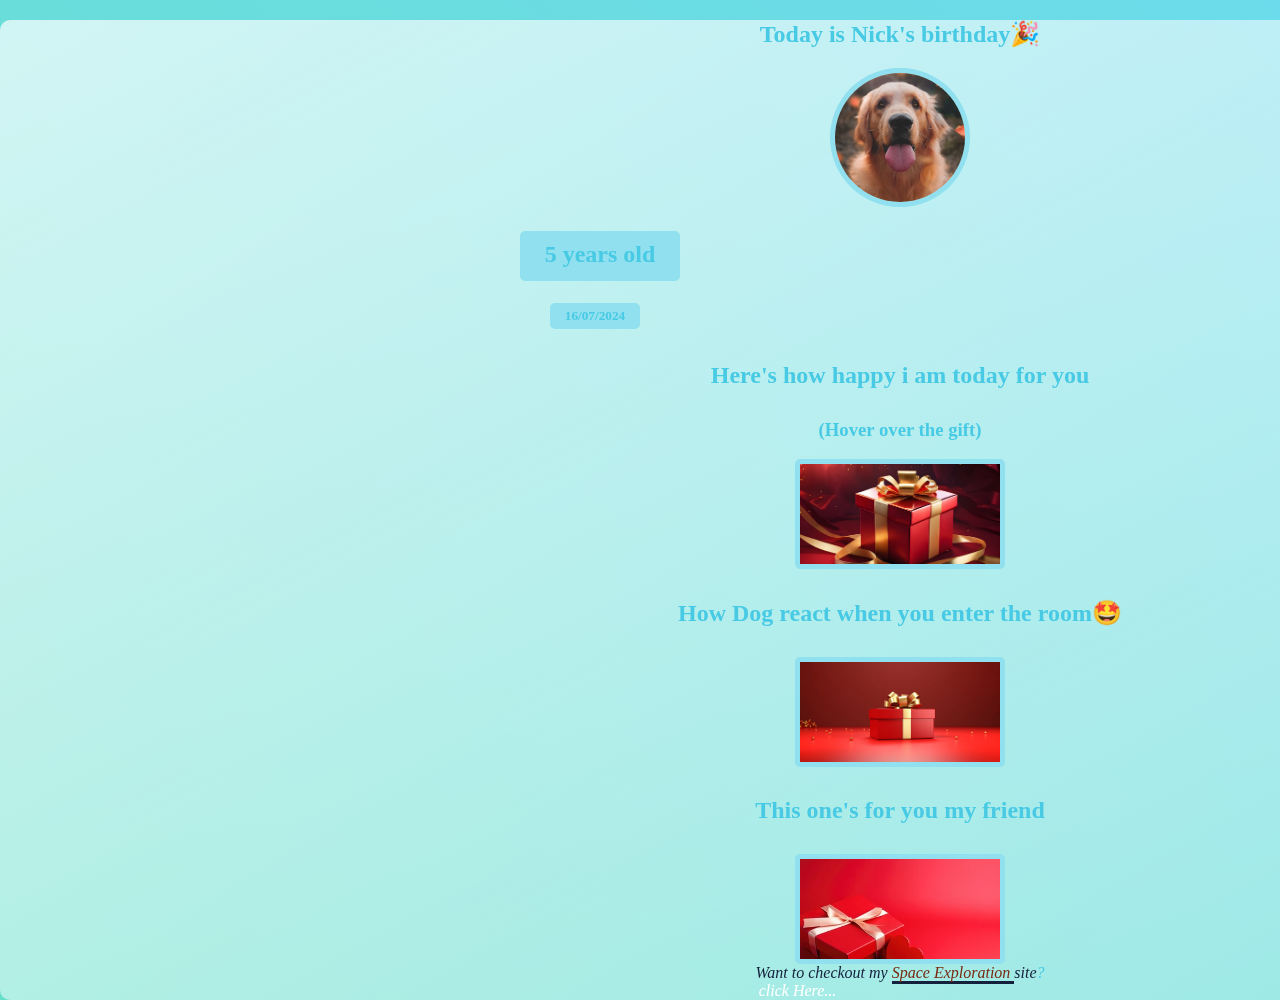
<file: index.html>
<!DOCTYPE html>
<html lang="en">
  <head>
 <link rel="stylesheet" href="style.css">
    <link rel="shortcut icon" href="favicon.ico" type="image/x-icon" />
    <meta charset="UTF-8" />
    <meta name="viewport" content="width=device-width, initial-scale=1.0" />
    <title>BirthDay Gift</title>
  </head>
  <body style="background: linear-gradient(to right top, #65dfc9, #6cdbeb)">
              <div id="glassBackground" style="background: white;width: 200vh; min-height: 100vh; background:linear-gradient(to right bottom, rgba(255, 255, 255, 0.7), rgba(255, 255, 255, 0.3))" >
      <h2 class="birthtext">Today is Nick's birthday🎉</h2>
               <img src="./dog-img.jpg" alt="" class="nick">
                     <h2 class="year">5 years old</h2>
            <h5 class="letterNum"; style="background-color: #90e0ef;">01.11.2022</h5>
          <h2 class="happy">Here's how happy i am today for you</h2>
      
       <h3 class="over">(Hover over the gift)</h3>
             <div class="cat"></div>
           <h2 class="react">How Dog react when you enter the room🤩</h2>
           <div class="people"></div>
           <h2 class="this">This one's for you my friend</h2>
                   <div class="beau-gift"></div>
                   <footer><em><label for="">Want to checkout my</label> <span class="space">Space Exploration </span> <label for="">site</label>?</em></footer>
       <a href="./open.html" class="footer"><i>click Here...</i></a>
     </div>
                 <script src="./script.js"></script>
  </body>
</html>
</file>
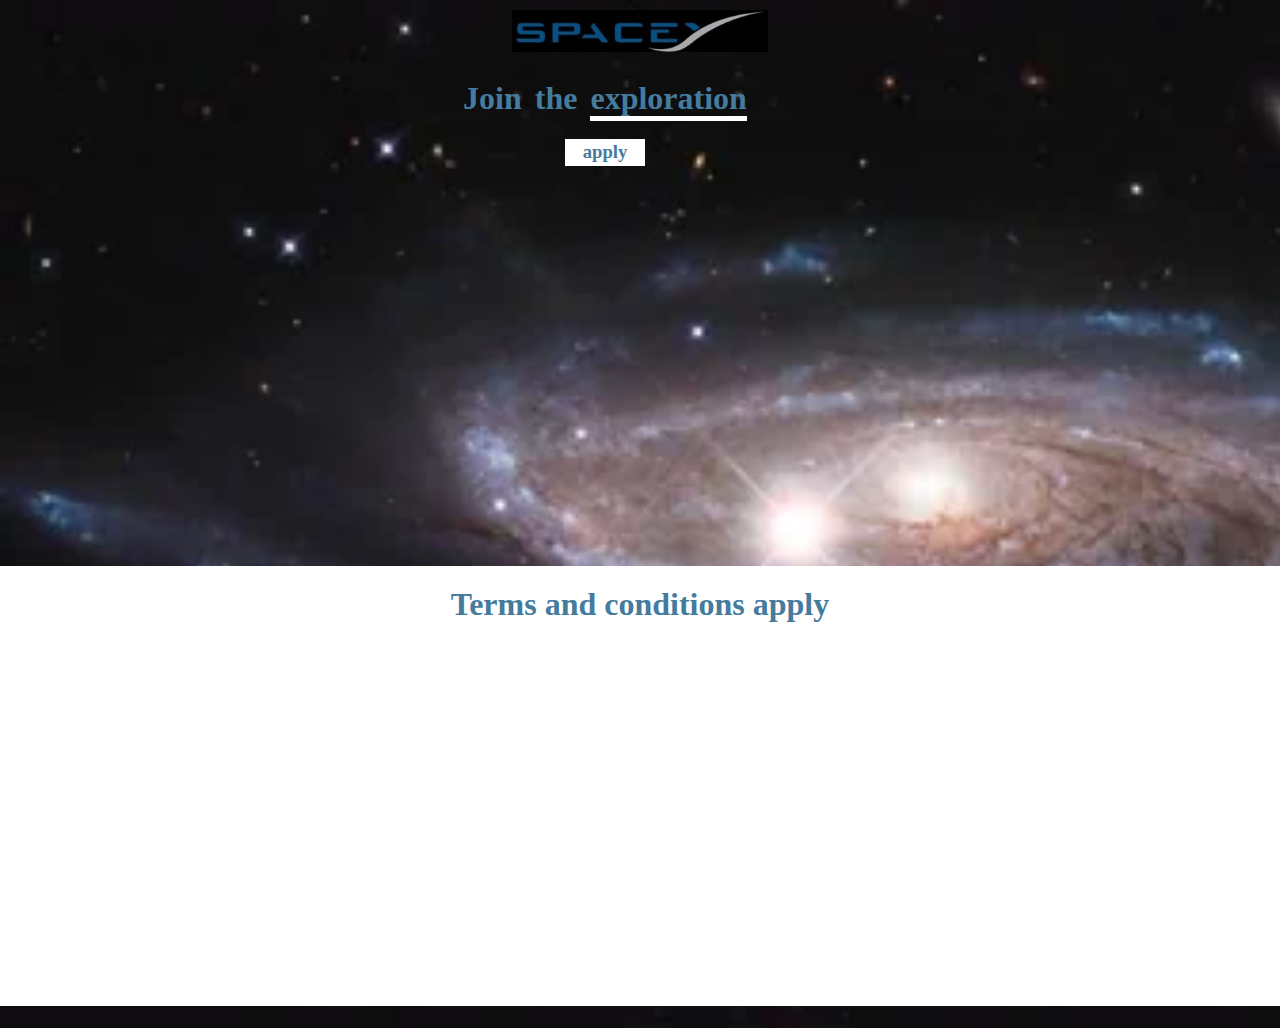
<file: open.html>
<!DOCTYPE html>
<html lang="en">
<head>
    <meta charset="UTF-8">
    <link rel="stylesheet" href="style.css">
    <link rel="shortcut icon" href="favicon.ico" type="image/x-icon">
    <meta name="viewport" content="width=device-width, initial-scale=1.0">
    <title>Document</title>
</head>
<body style="background-image: url(./space.x); background-size: cover; background-position: no repeat; text-align: center;">
      <img src="./steam (3).jpg" alt="" class="spaceX">
      <h1 class="explore">Join the <span class="exploration">exploration</span></h1>
    <a href="">  <h3 class="apply">apply</h3></a>

   <footer> <h1 class="terms">Terms and conditions apply</h1></footer>
</body>
</html>
</file>
<file: style.css>
body {
 text-align: center;
 padding: 0;
 margin: 0;
}
 
label {
   color: #14213d;
}

 em {
  padding: 10px 0 5px 0;
  color: #48cae4;
}

a {
  text-decoration: none;
}
#glassBackground {
   background-color: rgba(255, 255, 255, 0.1);
   backdrop-filter: blur();
   border-radius: 10px;
   margin: auto;
}

.nick {
  border: #90e0ef solid 5px;
  border-radius: 50%;
  width: 130px;
  height: 60%;
}

.birthtext {
    font-family: cursive;   
    color: #48cae4;
}

.year {
    background-color: #90e0ef;
    border-radius: 5px;
    margin-left: 520px;
    color: #48cae4;
    padding: 10px;
    width: 140px;
    height: 30px;
}

.letterNum {
  background-color: #90e0ef;
  margin-left: 550px;
  border-radius: 5px;
  color: #48cae4;
  padding: 5px;
}

.happy {
  font-family: cursive;
  text-align: center;
  color: #48cae4;
  padding: 10px;
}

.over {
    color: #48cae4;
}

.cat {
  background-image: url("./ghy.jpg");
  border:#90e0ef solid 5px;
  background-size:cover;
  border-radius: 5px;
  display: block;
  height: 100px;
  width: 200px;
  margin: auto;
}

.cat:hover {
  background-image: url('./erew.webp');
}

.react {
  font-family: cursive;
  color: #48cae4;
  padding: 10px;
}

.people {
  background-image: url(./gift.jpg);
  border:#90e0ef solid 5px;
  background-size:cover;
  border-radius: 5px;
  display: block;
  height: 100px;
  width: 200px;
  margin: auto;
}

.people:hover {
  background-image: url(./giphy.webp);
}

.this {
  font-family: cursive;
  color: #48cae4;
  padding: 10px;
}

.beau-gift {
  background-image: url(./shit.jpg);
  border:#90e0ef solid 5px;
  background-size:cover;
  border-radius: 5px;
  display: block;
  height: 100px;
  width: 200px;
  margin: auto;
}

.beau-gift:hover {
  background-image: url(./giphy3.webp);
}

.footer {
  text-decoration: none;
  padding-top: 10px;
  margin-right: 205px;
  color: #fff;
}

.footer:hover {
  color: #415a77;
}

.space {
border-bottom: solid 3px #14213d;
color: #78290f;
}


 /* SPACE EXPLORATION */

 .spaceX {
  padding-top: 10px;
  width: 20%;
  height: 20%;
 }

 .explore {
   font-size: xx-large;
   font-weight: bold;
   line-height: 40px;
   margin-right: 70px;
   word-spacing: 5px;
  color: #457b9d;
 }

 .exploration {
  border-bottom: #fff solid 5px; 
 }

 .apply {
  background-color: #fff;
  text-decoration: none;
  text-decoration: none;
  padding: 2px 0 0 0 ;
  margin-left: 565px;
  color: #457b9d;
  cursor: pointer;
  width: 80px;
  height: 25px;
 }

 .terms {
  background-color: #fff;
  color: #457b9d;
  height: 400px;
  padding: 20px;
  margin-top: 400px;
 }

/* @media only screen and (min-width: 992px) {
    body {
      font-size: 16px;
      width: 80%;
      margin: auto;
    }
  }
   */


    /* styles for mobile devices */
    @media only screen and (max-width: 767px) {
        body {
          text-align: center;
          position: static;
          font-size: 12px;
          width: 100%;
          margin: 0;
          left: 0;
          right: 0;
        }
        .year {
            margin-left: 370px;
            text-align: center;
            padding-top: 10px;
            height: 20px;
            width: 130px;
        }
        .letterNum {
            margin-left: 410px;
            text-align: center;
        }
        .over {
            color: #fff;
        }
        .explore {
          margin-left: 55px;
        }
        a, .apply {
          margin-left: 220px;
          padding-top: 5px;
        }
        .footer {
          margin-right: 380px;
        }
      }
</file>
